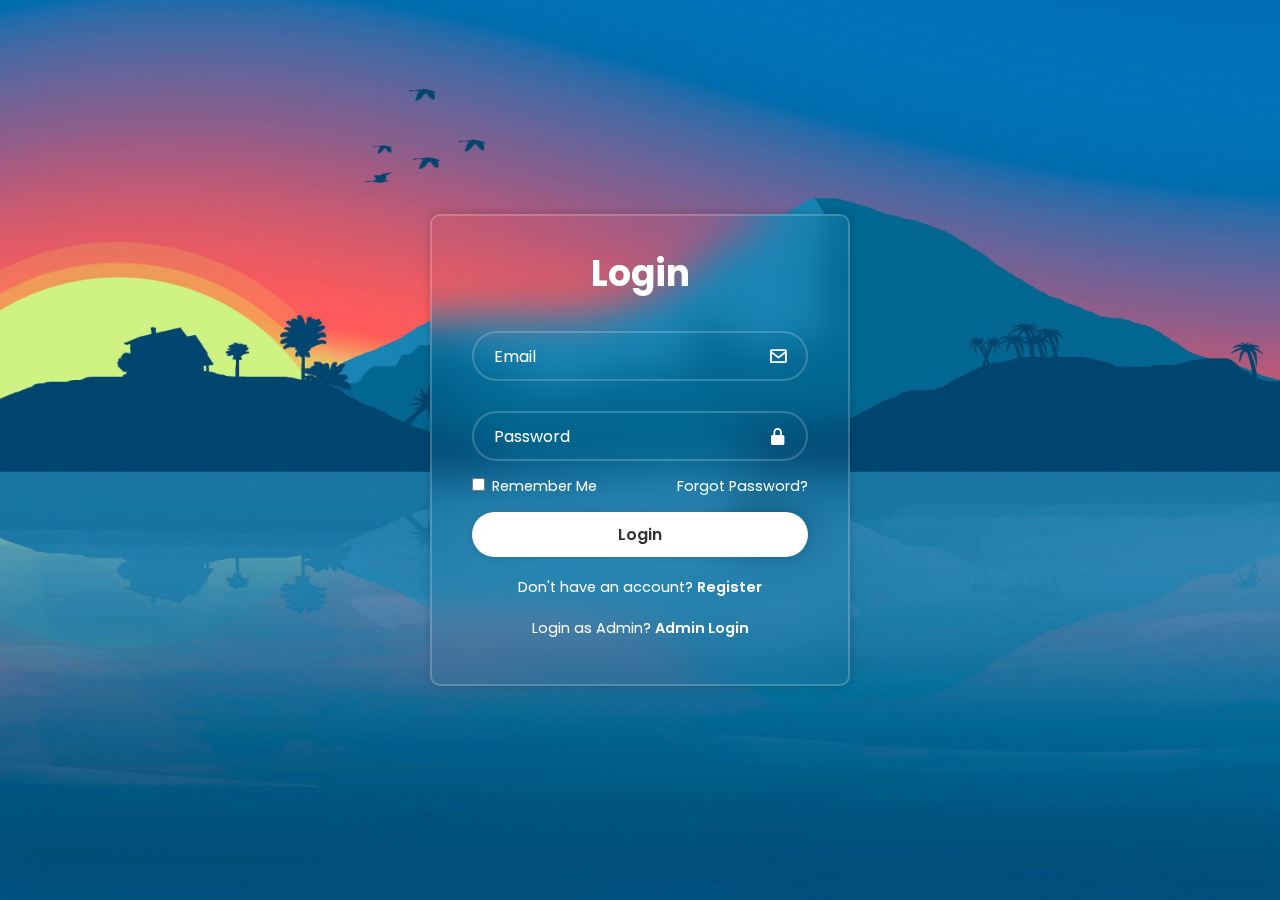
<file: index.html>
<!DOCTYPE html>
<html lang="en">
<head>
<meta charset="UTF-8">
<meta name="viewport" content="width=device-width, initial-scale=1.0">
<title>Redirecting...</title>
<script>
  window.location.href = "pages/login_login_page.html"; // Replace "page1.html" with the actual URL of your first page
</script>
</head>
<body>
If you are not redirected automatically, <a href="pages/login_login_page.html">click here</a>.
</body>
</html>
</file>
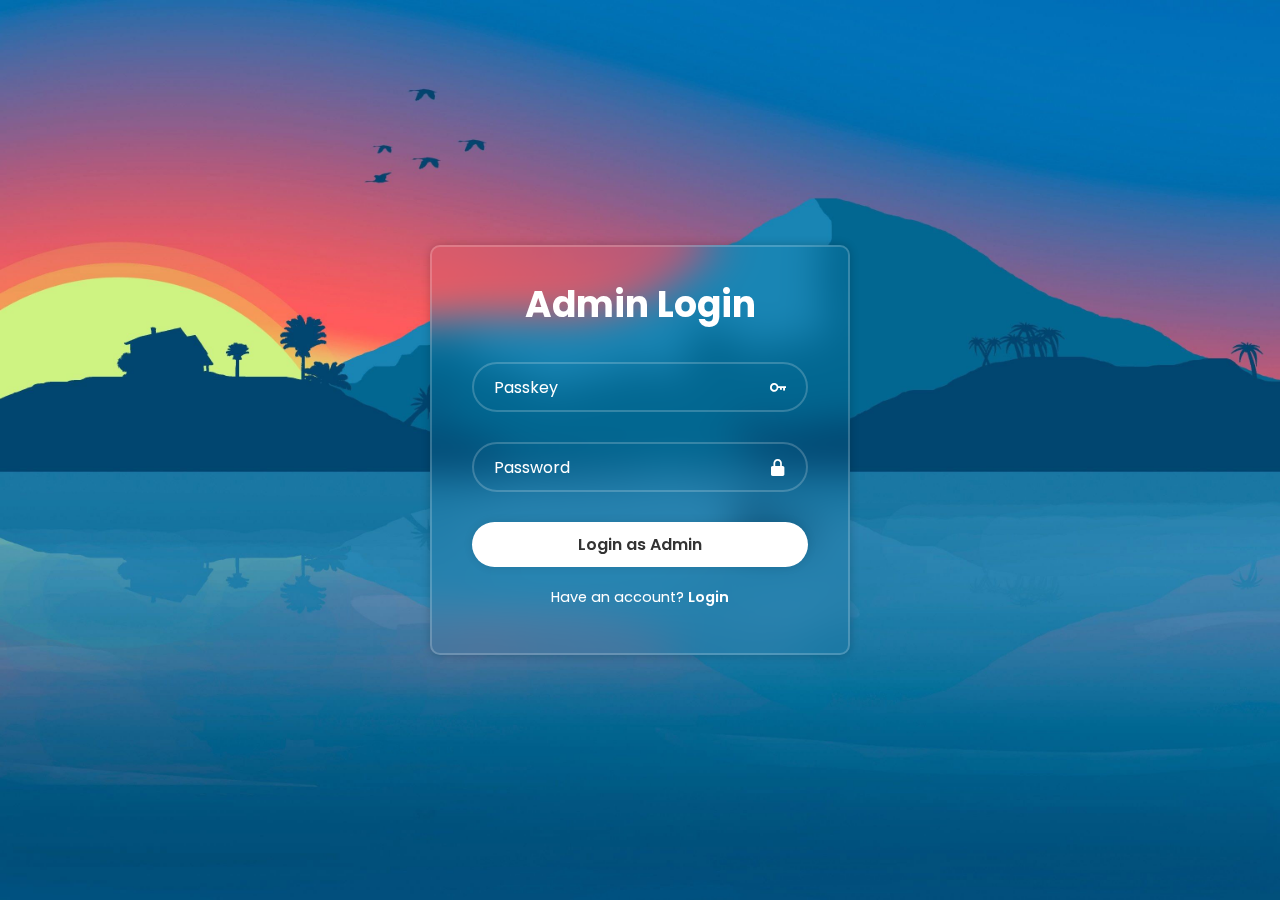
<file: pages/admin_login_page.html>
<!DOCTYPE html>
<html lang="en">

<head>
    <meta charset="UTF-8">
    <meta http-equiv="X-UA-Compatible" content="IE=edge">
    <meta name="viewport" content="width=device-width,
    initial-scale=1.0">
    <title>Admin Login</title>
    <link rel="stylesheet" href="styles/styles.css">
    <link href='https://unpkg.com/boxicons@2.1.4/css/boxicons.min.css' rel='stylesheet'>
</head>

<body>

    <div class="wrapper">
        <form id="loginForm">
            <h1>Admin Login</h1>
            <div class="input-box">
                <input id="passkey" class="passkey" type="text" placeholder="Passkey" required>
                <i class='bx bx-key'></i>
            </div>
            <div class="input-box1">
                <input id="password" class="password" type="password" placeholder="Password" required>
                <i class='bx bxs-lock-alt' ></i>
            </div>

            <button type="submit" class="btn">Login as Admin</button>

            <div class="register-link">
                <p>Have an account? <a href="login_login_page.html">Login</a></p>
            </div>
        <div class="errormessage" id="errorMessage" style="display: none; color: red;">Incorrect passkey or password!</div>
            
        </form>
    </div>

    <script>
        document.getElementById('loginForm').addEventListener('submit', function(event) {
            event.preventDefault(); // Prevent form submission
            
            // Get input values
            var passkey = document.getElementById('passkey').value;
            var password = document.getElementById('password').value;

            // Check if passkey and password are correct
            if (passkey === 'passkey' && password === 'admin') {
                // Redirect to admin dashboard page
                window.location.href = "redirectional_page.html";
            } else {
                // Show error message
                document.getElementById('errorMessage').style.display = 'block';

                setTimeout(function() {
                    errorMessage.style.display = 'none';
                }, 2000);
            }
        });
    </script>

</body>
</html>
</file>
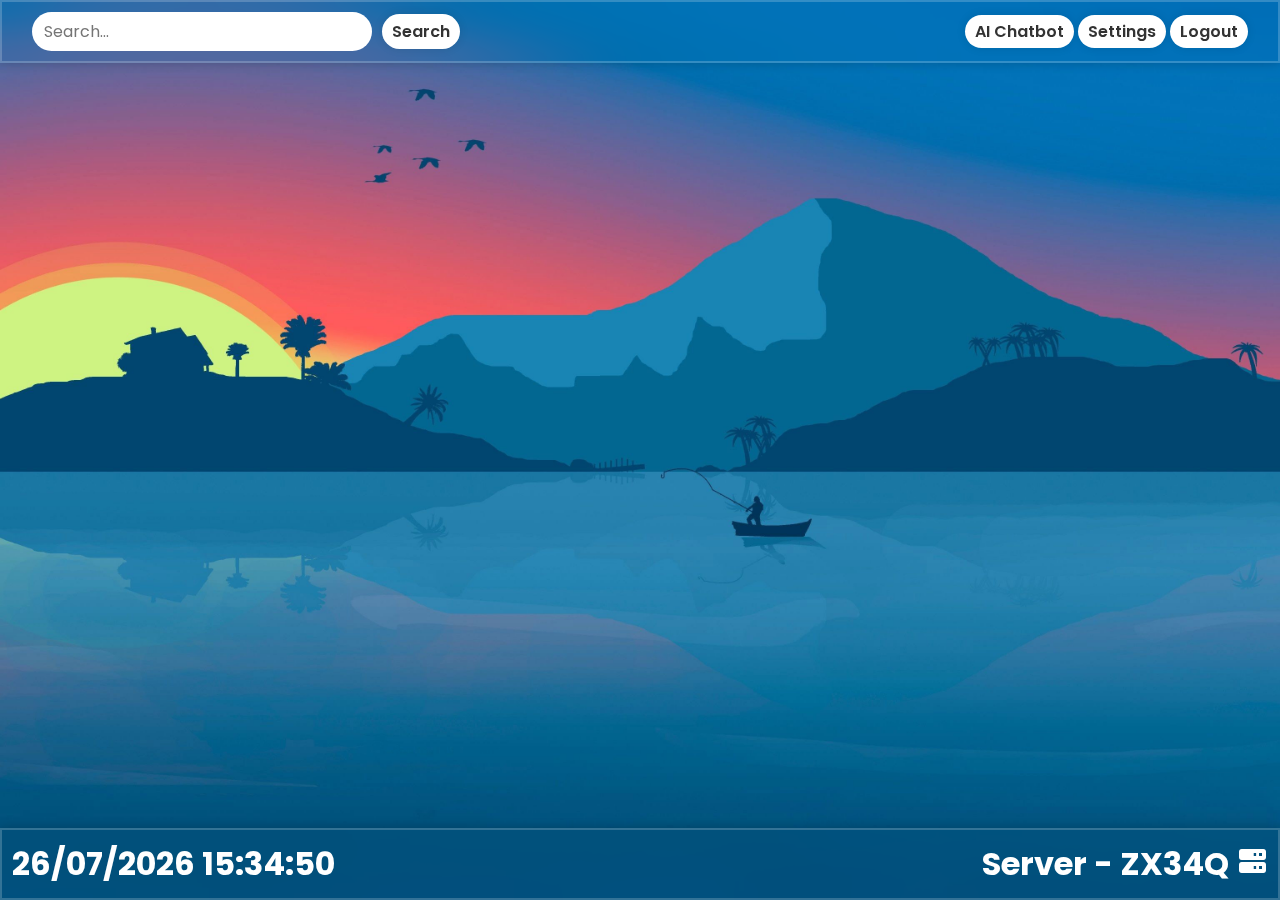
<file: pages/landingpage_main_page.html>
<!DOCTYPE html>
<html lang="en">
<head>
    <meta charset="UTF-8">
    <meta name="viewport" content="width=device-width, initial-scale=1.0">
    <meta http-equiv="X-UA-Compatible" content="IE=edge">
    <link href='https://unpkg.com/boxicons@2.1.4/css/boxicons.min.css' rel='stylesheet'>
    <title>Code Ups</title>
    <link rel="stylesheet" href="styles\main_styles.css">
</head>

<body>
<div class="top-bar">
    <div class="search-container">
        <input type="text" id="searchInput" class="search-box" placeholder="Search...">
        <button onclick="search()" class="search-button">Search</button>
    </div>


    <div class="buttons1">
        <a id="aibutton" class="help-button2">AI Chatbot</a>
        <a href="" class="help-button1">Settings</a>
        <a href="login_login_page.html" class="help-button">Logout</a>
    </div>
</div>


<div class="container">
    <div class="mainbox" id="searchResults"></div>
    <button class="close-button" onclick="closeMainbox()">Close</button>
</div>

<div id="container2" class="container2">
    <div class="mainbox2">
        <h1>Chatbot AI</h1>
        <p>The Chatbot feature is currently under development please check back later</p>
        <section class="dots-container">
            <div class="dot"></div>
            <div class="dot"></div>
            <div class="dot"></div>
            <div class="dot"></div>
            <div class="dot"></div>
            <div class="dot"></div>
            <div class="dot"></diV>   
            <div class="dot"></div>
          </section>
    </div>
    <button class="close-button" onclick="closePopup()">Close</button>
</div>

<div class="bot-bar">
    <h1 id="uk-date-time"></h1><h1>Server - ZX34Q <i class='bx bxs-server'></i></h1>
</div>

<script>
    var isMainboxOpen = false;
    var isContainer2Open = false;

    function search() {
        var searchTerm = document.getElementById('searchInput').value.toLowerCase();
        var searchResultsDiv = document.getElementById('searchResults');
        searchResultsDiv.innerHTML = ''; // Clear previous search results

        // Fetch data from a text file named "data.txt"
        var xhr = new XMLHttpRequest();
        xhr.open('GET', 'data/data.txt', true);

        xhr.onload = function() {
            if (xhr.status >= 200 && xhr.status < 300) {
                var fileContent = xhr.responseText;
                var paragraphs = fileContent.split(/\n\s*\n/); // Split data by empty lines

                var matchingParagraphs = [];
                paragraphs.forEach(function(paragraph) {
                    if (paragraph.toLowerCase().includes(searchTerm)) {
                        matchingParagraphs.push(paragraph);
                    }
                });

                if (matchingParagraphs.length > 0) {
                    matchingParagraphs.forEach(function(paragraph) {
                        var p = document.createElement('p');
                        p.textContent = paragraph;
                        searchResultsDiv.appendChild(p);
                    });
                } else {
                    searchResultsDiv.textContent = 'No matching data found on that search try asking our AI';
                }

                // Show the mainbox after search
                document.querySelector('.container').style.display = 'block';
                isMainboxOpen = true;
            } else {
                searchResultsDiv.textContent = 'Failed to load data';
            }
        };

        xhr.onerror = function() {
            searchResultsDiv.textContent = 'Failed to load data, please try logging out and and back in again';
        };

        xhr.send();
    }

    function closeMainbox() {
        // Hide the mainbox and close button
        document.querySelector('.container').style.display = 'none';
        isMainboxOpen = false;
    }

    // Function to open the popup
    function openPopup() {
        document.getElementById("container2").style.display = "block";
        isContainer2Open = true;
    }

    // Function to close the popup
    function closePopup() {
        document.getElementById("container2").style.display = "none";
        isContainer2Open = false;
    }

    // Event listener to open the popup when the button is clicked
    document.getElementById("aibutton").addEventListener("click", function() {
        if (isContainer2Open) {
            closePopup();
        } else {
            openPopup();
            if (isMainboxOpen) {
                closeMainbox();
            }
        }
    });

</script>

<script>
    function getUKDateTime() {
        // Get current date and time in UTC
        var now = new Date();

        // Set the timezone offset for UK (UTC +0)
        var ukTimezoneOffset = 0;

        // Adjust the time according to the timezone offset
        var ukTime = new Date(now.getTime() + (ukTimezoneOffset * 60 * 60 * 1000));

        // Format the date to display
        var day = ukTime.getUTCDate().toString().padStart(2, '0');
        var month = (ukTime.getUTCMonth() + 1).toString().padStart(2, '0');
        var year = ukTime.getUTCFullYear();

        // Format the time to display
        var hours = ukTime.getUTCHours().toString().padStart(2, '0');
        var minutes = ukTime.getUTCMinutes().toString().padStart(2, '0');
        var seconds = ukTime.getUTCSeconds().toString().padStart(2, '0');

        // Display the date and time
        document.getElementById('uk-date-time').textContent = day + '/' + month + '/' + year + ' ' + hours + ':' + minutes + ':' + seconds;
    }

    // Call the function initially and update every second
    getUKDateTime();
    setInterval(getUKDateTime, 1000);
</script>

</body>
</html>
</file>
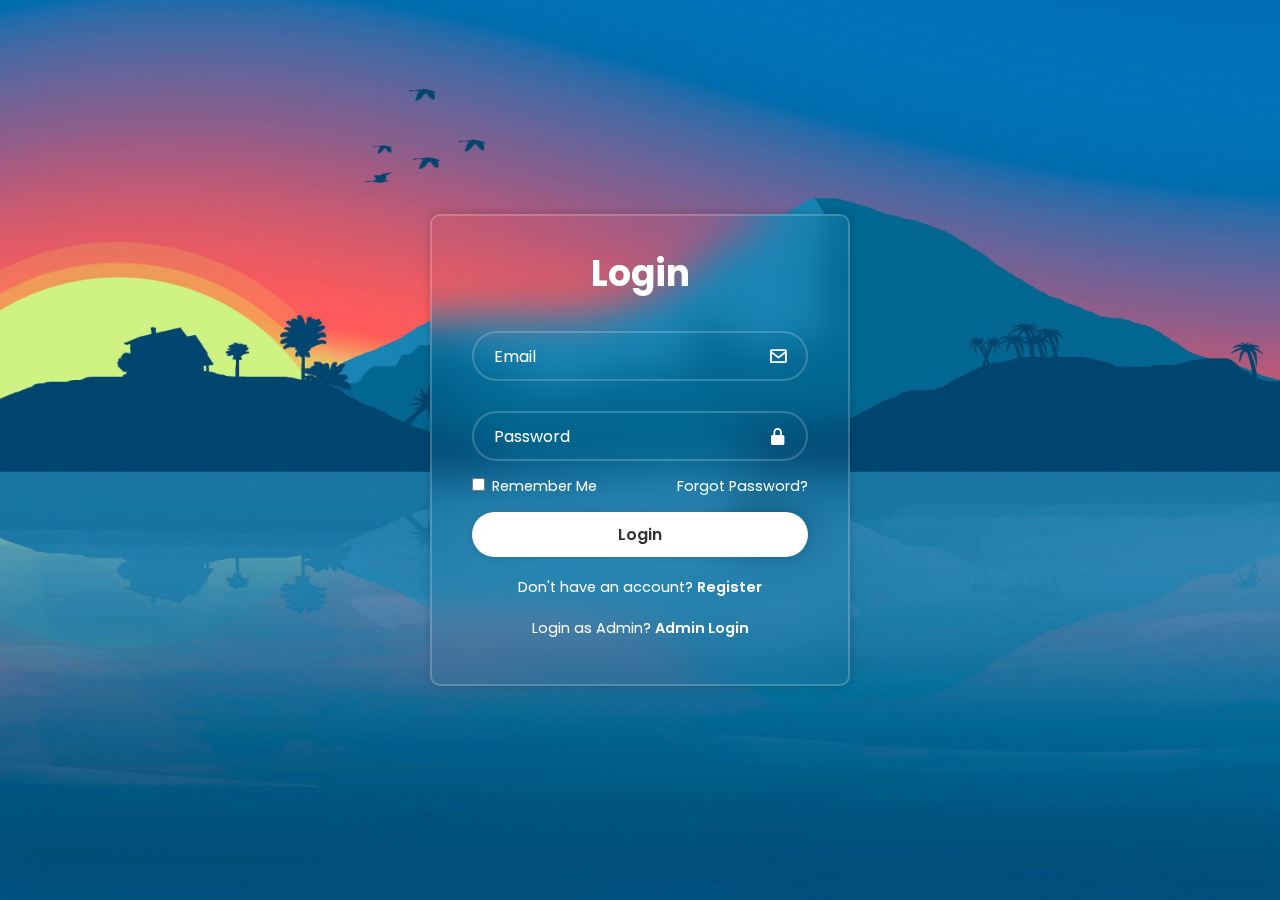
<file: pages/login_login_page.html>
<!DOCTYPE html>
<html lang="en">

<head>
    <meta charset="UTF-8">
    <meta http-equiv="X-UA-Compatible" content="IE=edge">
    <meta name="viewport" content="width=device-width,
    initial-scale=1.0">
    <title>Welcome Login</title>
    <link rel="stylesheet" href="styles/styles.css">
    <link href='https://unpkg.com/boxicons@2.1.4/css/boxicons.min.css' rel='stylesheet'>
</head>

<body>

    <div class="wrapper">
        <form action="">
            <h1>Login</h1>
            <div class="input-box">
                <input type="text" placeholder="Email" required>
                <i class='bx bx-envelope' ></i>
                
            </div>
            <div class="input-box">
                <input type="password" placeholder="Password" required>
                <i class='bx bxs-lock-alt' ></i>
            </div>

            <div class="remember-forgot">
                <label><input type="checkbox"> Remember Me</label>
                <a href="forgotpassword_login_page.html">Forgot Password?</a>
            </div>

            <button type="submit" class="btn">Login</button>

            <div class="register-link">
                <p>Don't have an account? <a href="register_login_page.html">Register</a></p>
            </div>

            <div class="admin-link">
                <p>Login as Admin? <a href="admin_login_page.html">Admin Login</a></p>
            </div>
            
        </form>
    </div>


</body>
</html>
</file>
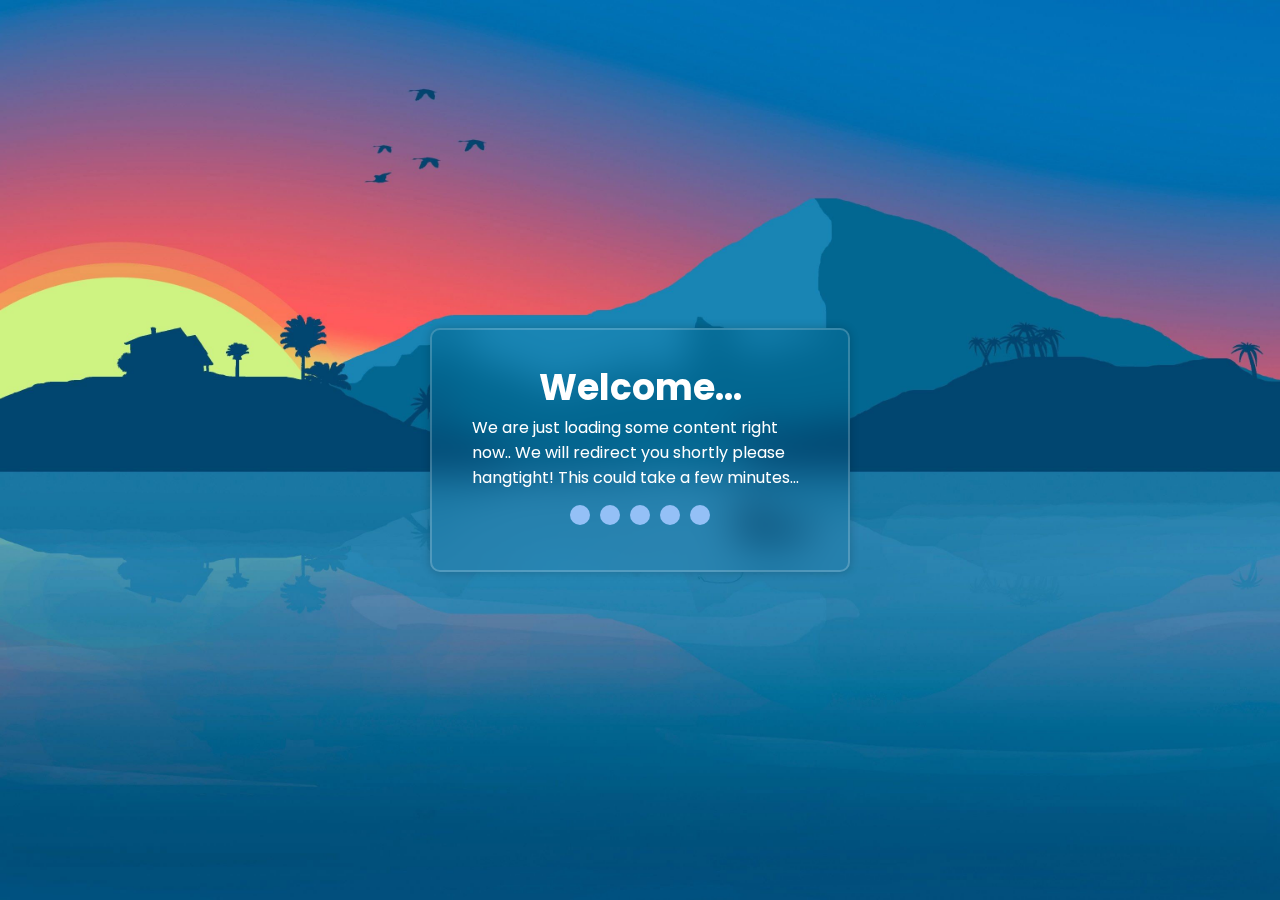
<file: pages/redirectional_page.html>
<!DOCTYPE html>
<html lang="en">
<head>
    <meta charset="UTF-8">
    <meta name="viewport" content="width=device-width, initial-scale=1.0">
    <meta http-equiv="X-UA-Compatible" content="IE=edge">
    <link href='https://unpkg.com/boxicons@2.1.4/css/boxicons.min.css' rel='stylesheet'>
    <title>Redirecting... (Please Wait)</title>
    <link rel="stylesheet" href="styles/main_styles.css">

    <style>
        .error-message {
            font-size: 20px;
            text-align: center;
            margin-top: 50px;
        }
    </style>

</head>
<body>
    <div class="content">
            <div class="error-message" id="errorMessage" style="display: none;">
        <h1>Sorry, this page is not accessible on mobile devices.</h1>
            </div>
        <h1>Welcome...</h1>
        <p>We are just loading some content right now.. We will redirect you shortly please hangtight! This could take a few minutes...</p>
        <section class="dots-container">
            <div class="dot"></div>
            <div class="dot"></div>
            <div class="dot"></div>
            <div class="dot"></div>
            <div class="dot"></div>
        </section>
    </div>

    

    <script>
        // Check if the user is accessing the page from a mobile device
        if (/Android|webOS|iPhone|iPad|iPod|BlackBerry|IEMobile|Opera Mini/i.test(navigator.userAgent)) {
            // If the user is on a mobile device, display the error message and stop redirection
            document.getElementById('errorMessage').style.display = 'block';
        } else {
            // If the user is not on a mobile device, proceed with redirection after 5 seconds
            setTimeout(function() {
                window.location.href = 'landingpage_main_page.html'; // Replace 'main_page.html' with the URL of the webpage you want to redirect to
            }, 5000); // 5000 milliseconds = 5 seconds
        }
    </script>
</body>
</html>
</file>
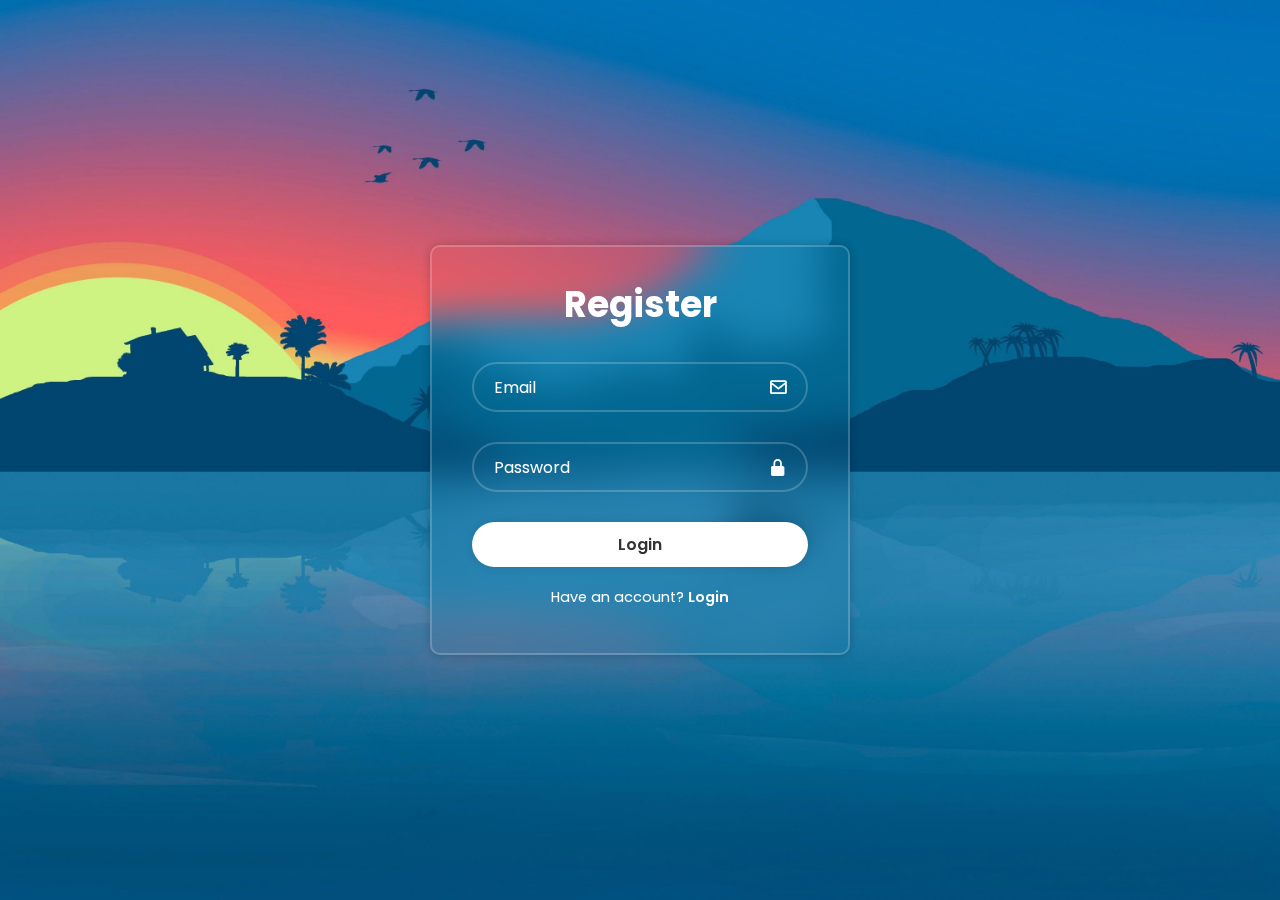
<file: pages/register_login_page.html>
<!DOCTYPE html>
<html lang="en">

<head>
    <meta charset="UTF-8">
    <meta http-equiv="X-UA-Compatible" content="IE=edge">
    <meta name="viewport" content="width=device-width,
    initial-scale=1.0">
    <title>Register Account</title>
    <link rel="stylesheet" href="styles/styles.css">
    <link href='https://unpkg.com/boxicons@2.1.4/css/boxicons.min.css' rel='stylesheet'>
</head>

<body>

    <div class="wrapper">
        <form action="">
            <h1>Register</h1>
            <div class="input-box">
                <input type="text" placeholder="Email" required>
                <i class='bx bx-envelope' ></i>
                
            </div>
            <div class="input-box">
                <input type="password" placeholder="Password" required>
                <i class='bx bxs-lock-alt' ></i>
            </div>

        
            <button type="submit" class="btn">Login</button>

            <div class="register-link">
                <p>Have an account? <a href="login_login_page.html">Login</a></p>
            </div>
        </form>
    </div>


</body>
</html>
</file>
<file: pages/styles/styles.css>
@import url("https://fonts.googleapis.com/css2?family=Poppins:wght@300;400;500;600;700;800;900&display=swap");

* {
  margin: 0;
  padding: 0;
  box-sizing: border-box;
  font-family: "Poppins", sans-serif;
}

body {
    display: flex;
    justify-content: center;
    align-items: center;
    min-height: 100vh;
    background: url('img-sea.jpg') no-repeat;
    background-size: cover;
    background-position: center;
}

.wrapper {
    width: 420px;
    background: transparent;
    border: 2px solid rgba(255, 255, 255, .2);
    backdrop-filter: blur(20px);
    box-shadow: 0 0 10px rgba(0, 0, 0, .2);
    color: white;
    border-radius: 10px;
    padding: 30px 40px;
}

.wrapper h1 {
    font-size: 36px;
    text-align: center;
}

.wrapper .input-box {
    width: 100%;
    height: 50px;
    margin: 30px 0;
    position: relative;
}

.input-box input {
    width: 100%;
    height: 100%;
    background: transparent;
    border: none;
    outline: none;
    border: 2px solid rgba(255, 255, 255, .2);
    border-radius: 40px;
    font-size: 16px;
    color: white;
    padding: 20px 45px 20px 20px;
}

.input-box input::placeholder {
    color: white;
}

.input-box i {
    position: absolute;
    right: 20px;
    top: 50%;
    transform: translateY(-50%);
    font-size: 20px;
}



.wrapper .remember-forgot {
    display: flex;
    justify-content: space-between;
    font-size: 14.5px;
    margin: -15px 0 15px;
}

.remember-forgot label input {
    accent-color: #fff;
    margin-right: 3px;
}

.remember-forgot a {
    color: #fff;
    text-decoration: none;
}

.remember-forgot a:hover {
    text-decoration: underline;
}

.wrapper .btn {
    width: 100%;
    height: 45px;
    background: #fff;
    border: none;
    outline: none;
    border-radius: 40px;
    box-shadow: 0 0 10px rgba(0, 0, 0, .1);
    cursor: pointer;
    font-size: 16px;
    color: #333;
    font-weight: 600;
}

.wrapper .register-link {
    font-size: 14.5px;
    text-align: center;
    margin: 20px 0 15px;
}

.register-link p a {
    color: #fff;
    text-decoration: none;
    font-weight: 600;
}

.register-link p a:hover {
    text-decoration: underline;
}

.wrapper .admin-link {
    font-size: 14.5px;
    text-align: center;
    margin: 20px 0 15px;
}

.admin-link p a {
    color: #fff;
    text-decoration: none;
    font-weight: 600;
}

.wrapper .input-box1 {
    width: 100%;
    height: 50px;
    margin: 30px 0;
    position: relative;
}

.admin-link p a:hover {
    text-decoration: underline;
}

.input-box1 input {
    width: 100%;
    height: 100%;
    background: transparent;
    border: none;
    outline: none;
    border: 2px solid rgba(255, 255, 255, .2);
    border-radius: 40px;
    font-size: 16px;
    color: white;
    padding: 20px 45px 20px 20px;
}

.input-box1 input::placeholder {
    color: white;
}

.input-box1 i {
    position: absolute;
    right: 20px;
    top: 50%;
    transform: translateY(-50%);
    font-size: 20px;
}

.wrapper .errormessage {
    font-size: 14.5px;
    text-align: center;
    margin: 20px 0 15px;
}
</file>
<file: pages/styles/main_styles.css>
@import url("https://fonts.googleapis.com/css2?family=Poppins:wght@300;400;500;600;700;800;900&display=swap");

* {
    margin: 0;
    padding: 0;
    box-sizing: border-box;
    font-family: "Poppins", sans-serif;
  }

body {
    display: flex;
    justify-content: center;
    align-items: center;
    min-height: 100vh;
    background: url('img-sea.jpg') no-repeat;
    background-size: cover;
    background-position: center;
}

.content {
    width: 420px;
    background: transparent;
    border: 2px solid rgba(255, 255, 255, .2);
    backdrop-filter: blur(20px);
    box-shadow: 0 0 10px rgba(0, 0, 0, .2);
    color: white;
    border-radius: 10px;
    padding: 30px 40px;
}

.content h1 {
    font-size: 36px;
    text-align: center;
}

.dots-container {
    display: flex;
    align-items: center;
    justify-content: center;
    height: 100%;
    width: 100%;
    padding: 15px 40px;
  }
  
  .dot {
    height: 20px;
    width: 20px;
    margin-right: 10px;
    border-radius: 10px;
    background-color: #94c0f6;
    animation: pulse 1.5s infinite ease-in-out;
  }
  
  .dot:last-child {
    margin-right: 0;
  }
  
  .dot:nth-child(1) {
    animation-delay: -0.3s;
  }
  
  .dot:nth-child(2) {
    animation-delay: -0.1s;
  }
  
  .dot:nth-child(3) {
    animation-delay: 0.1s;
  }
  
  @keyframes pulse {
    0% {
      transform: scale(0.8);
      background-color: #fafbf9;
      box-shadow: 0 0 0 0 rgba(178, 212, 252, 0.7);
    }
  
    50% {
      transform: scale(1.2);
      background-color: #f9f9f9;
      box-shadow: 0 0 0 10px rgba(178, 212, 252, 0);
    }
  
    100% {
      transform: scale(0.8);
      background-color: #ffffff;
      box-shadow: 0 0 0 0 rgba(178, 212, 252, 0.7);
    }
  }





/* ------------------------------------------------- */



/* Top bar styles */
.top-bar {
    width: 420px;
    background: transparent;
    border: 2px solid rgba(255, 255, 255, .2);
    backdrop-filter: blur(20px);
    box-shadow: 0 0 10px rgba(0, 0, 0, .2);
    color: white;  
    padding: 10px;
    display: flex;
    justify-content: space-between;
    align-items: center;
    position: fixed;
    top: 0;
    left: 0;
    width: 100%;
}

/* Search box styles */
.search-container {
    display: flex;
    align-items: center;
    position: relative;
}

.search-box {
    width: 95%;
    height: 25%;
    background: white;
    border: none;
    outline: none;
    border: 2px solid rgba(255, 255, 255, .2);
    border-radius: 45px;
    font-size: 16px;
    color: #333;
    padding: 5px 10px;
    margin-right: 10px; /* Add margin to create a gap between search box and button */
    margin-left: 20px;
}

.search-box i {
    position: absolute;
    right: 20px;
    top: 50%;
    transform: translateY(-50%);
    font-size: 20px;
}

.search-button {
    padding: 5px 10px;
    border-radius: 5px;
    background: #fff;
    border: none;
    outline: none;
    border-radius: 40px;
    box-shadow: 0 0 10px rgba(0, 0, 0, .1);
    cursor: pointer;
    font-size: 16px;
    color: #333;
    font-weight: 600;
}

/* Dropdown menu styles */



.buttons1 {
    margin-right: 20px;
}

.help-button {
    padding: 5px 10px;
    border-radius: 5px;
    background: #fff;
    border: none;
    outline: none;
    border-radius: 40px;
    box-shadow: 0 0 10px rgba(0, 0, 0, .1);
    cursor: pointer;
    font-size: 16px;
    color: #333;
    font-weight: 600;
    text-decoration: none;
}

.help-button:hover {
    background: #f7f7f7;
    text-decoration: underline;
}

.help-button2 {
  padding: 5px 10px;
  border-radius: 5px;
  background: #fff;
  border: none;
  outline: none;
  border-radius: 40px;
  box-shadow: 0 0 10px rgba(0, 0, 0, .1);
  cursor: pointer;
  font-size: 16px;
  color: #333;
  font-weight: 600;
  text-decoration: none;
}

.help-button2:hover {
  background: #f7f7f7;
  text-decoration: underline;
}

.help-button1 {
    padding: 5px 10px;
    border-radius: 5px;
    background: #fff;
    border: none;
    outline: none;
    border-radius: 40px;
    box-shadow: 0 0 10px rgba(0, 0, 0, .1);
    cursor: not-allowed;
    font-size: 16px;
    color: #333;
    font-weight: 600;
    text-decoration: none;
}

.help-button1:hover {
    background: #f0f0f0;
}







.mainbox {
    width: 420px;
    background: transparent;
    border: 2px solid rgba(255, 255, 255, .2);
    backdrop-filter: blur(20px);
    box-shadow: 0 0 10px rgba(0, 0, 0, .2);
    color: white;
    border-radius: 10px;
    padding: 30px 40px;
}

.mainbox h1 {
    font-size: 50px;
    text-align: center;
}

/* Center the container horizontally */
.container {
    text-align: center;
    margin-top: 20px; /* Adjust the top margin as needed */
    display: none; /* Start closed */
}

/* Center the close button */
.close-button {
    display: inline-block;
    padding: 5px 10px;
    border-radius: 5px;
    background: #fff;
    border: none;
    outline: none;
    border-radius: 40px;
    box-shadow: 0 0 10px rgba(0, 0, 0, .1);
    cursor: pointer;
    font-size: 16px;
    color: #333;
    font-weight: 600;
    margin-top: 10px; /* Adjust the top margin as needed */
}






.mainbox2 {
  width: 420px;
  background: transparent;
  border: 2px solid rgba(255, 255, 255, .2);
  backdrop-filter: blur(20px);
  box-shadow: 0 0 10px rgba(0, 0, 0, .2);
  color: white;
  border-radius: 10px;
  padding: 30px 40px;
}

.mainbox2 h1 {
  font-size: 20px;
  text-align: center;
}

/* Center the container horizontally */
.container2 {
  text-align: center;
  margin-top: 20px; /* Adjust the top margin as needed */
  display: none; /* Start closed */
}

/* Center the close button */
.close-button2 {
  display: inline-block;
  padding: 5px 10px;
  border-radius: 5px;
  background: #fff;
  border: none;
  outline: none;
  border-radius: 40px;
  box-shadow: 0 0 10px rgba(0, 0, 0, .1);
  cursor: pointer;
  font-size: 16px;
  color: #333;
  font-weight: 600;
  margin-top: 10px; /* Adjust the top margin as needed */
}

.bot-bar {
  width: 420px;
  background: transparent;
  border: 2px solid rgba(255, 255, 255, .2);
  backdrop-filter: blur(20px);
  box-shadow: 0 0 10px rgba(0, 0, 0, .2);
  color: white;  
  padding: 10px;
  display: flex;
  justify-content: space-between;
  align-items: center;
  position: fixed;
  left: 0;
  width: 100%;
  bottom: 0;
}


.bot-bar h1 {
  position: relative;
  text-align: center;
}
</file>
